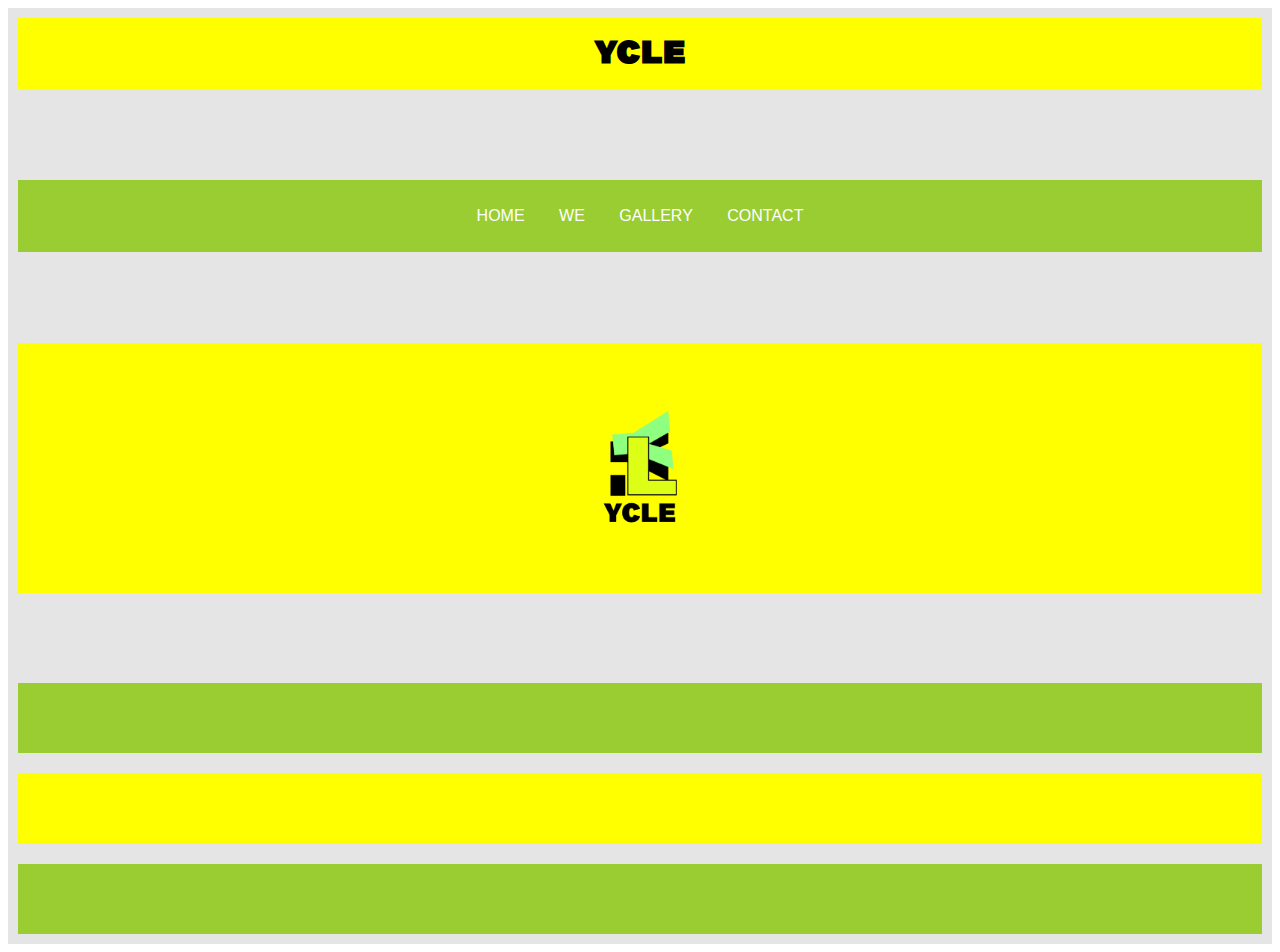
<file: index.html>
<!DOCTYPE html>
<html lang="en">

<head>
    <meta charset="UTF-8">
    <meta name="viewport" content="width=device-width, initial-scale=1.0">
    <link rel="stylesheet" href="style.css">
    <title>ycle</title>
</head>

<body>
    <div class="container">
        <div class="title">
            <h1>YCLE</h1>

        </div>
        <div class="main">
            <nav>
                <a href="">HOME</a>
                <a href="">WE</a>
                <a href="">GALLERY</a>
                <a href="">CONTACT</a>
                <div class="animation start-home"></div>
            </nav>
        </div>
        <div class="s1">
            <section> <img src="./ycle-01.png">
            </section>
        </div>
        <div class="s2">
            <section>
            </section>
        </div>
        <div class="s3">
            <section>
            </section>
        </div>
        <div class="s4">
            <section>
            </section>
        </div>
    </div>
</body>

</html>
</file>
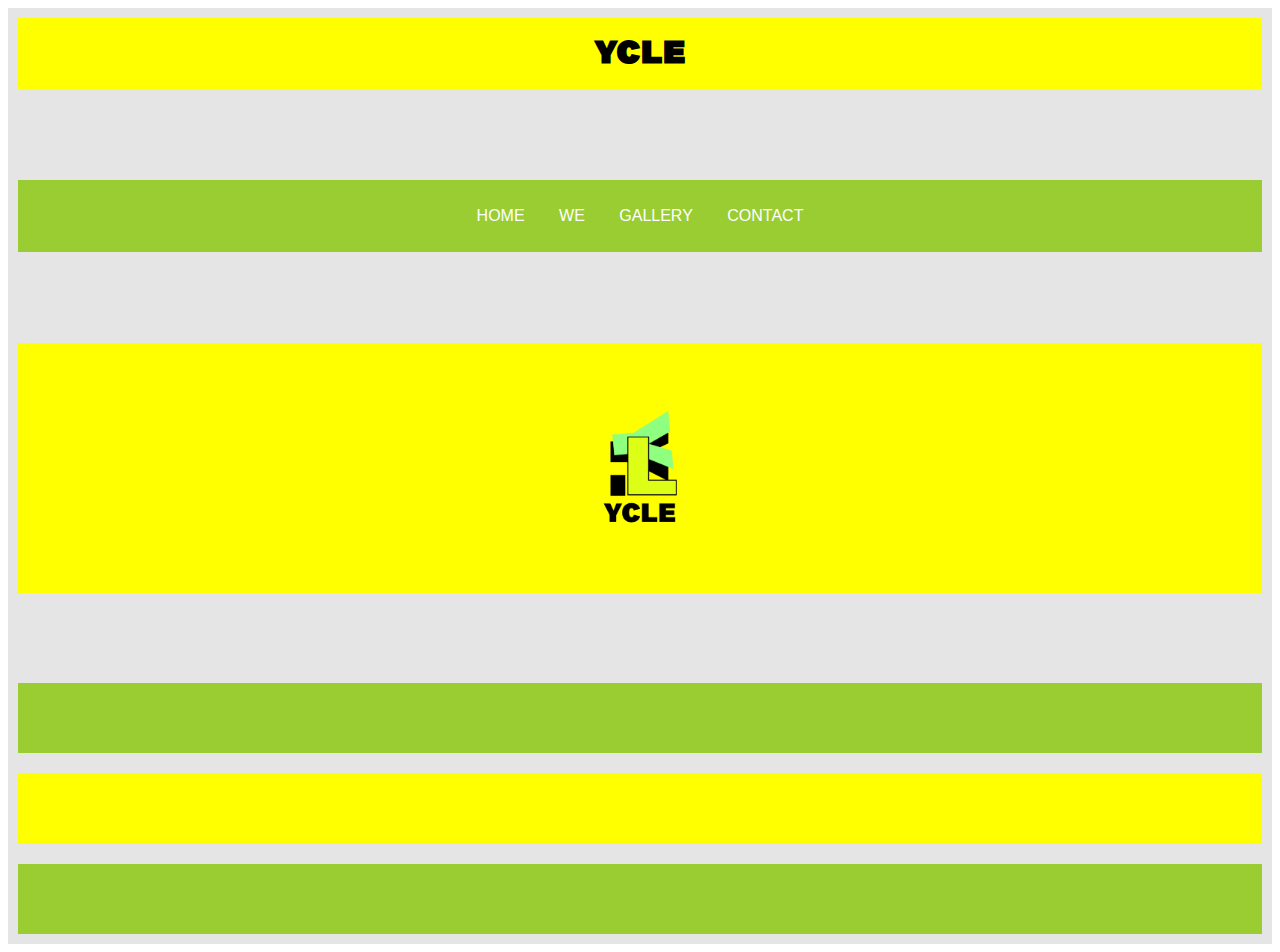
<file: test1/index.html>
<!DOCTYPE html>
<html lang="en">

<head>
    <meta charset="UTF-8">
    <meta name="viewport" content="width=device-width, initial-scale=1.0">
    <link rel="stylesheet" href="style.css">
    <title>ycle</title>
</head>

<body>
    <div class="container">
        <div class="title">
            <h1>YCLE</h1>
        </div>
        <div class="main">
            <nav>
                <a href="">HOME</a>
                <a href="">WE</a>
                <a href="">GALLERY</a>
                <a href="">CONTACT</a>
            </nav>
        </div>
        <div class="s1">
            <section> <img src="./ycle-01.png">
            </section>
        </div>
        <div class="s2">
            <section>
            </section>
        </div>
        <div class="s3">
            <section>
            </section>
        </div>
        <div class="s4">
            <section>
            </section>
        </div>
    </div>
</body>

</html>
</file>
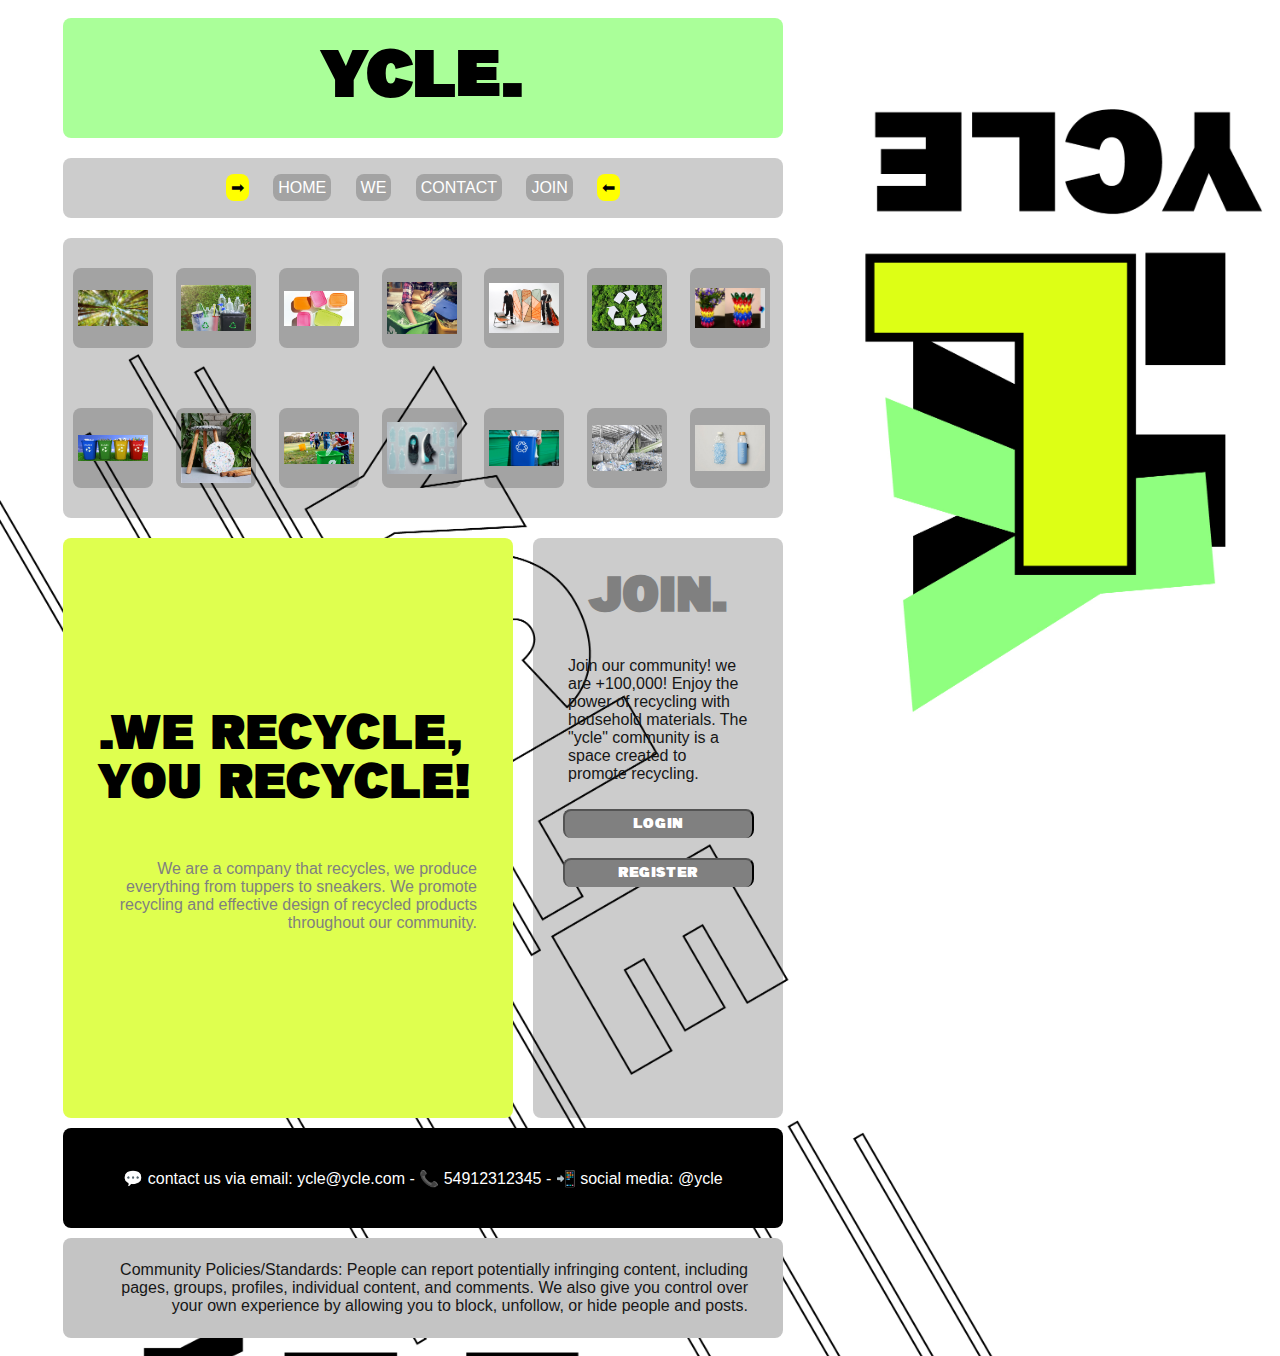
<file: test2/index.html>
<!DOCTYPE html>
<html lang="en">

<head>
    <meta charset="UTF-8">
    <meta name="viewport" content="width=device-width, initial-scale=1.0">
    <link href="https://cdn.jsdelivr.net/npm/bootstrap@5.0.0-beta3/dist/css/bootstrap.min.css" rel="stylesheet" integrity="sha384-eOJMYsd53ii+scO/bJGFsiCZc+5NDVN2yr8+0RDqr0Ql0h+rP48ckxlpbzKgwra6" crossorigin="anonymous">
    <link rel="stylesheet" href="style.css">
    <title>ycle.</title>
</head>

<body>
    <div class="container0">
        <div class="container1">
            <div class="banner">
                <h1>YCLE.</h1>
            </div>
            <div class="main">
                <nav>
                    <a href="" class="arrow_right">&#10145;</a>
                    <a href="#photos">HOME</a>
                    <a href="#we">WE</a>
                    <a href="#contact">CONTACT</a>
                    <a href="#join">JOIN</a>
                    <a href="" class="arrow">&#11013;</a>
                </nav>
            </div>
            <div class="s1">
                <div id="photos">
                    <img src="./Img/ycle14.jpg">
                </div>
                <div id="photos">
                    <img src="./Img/ycle1.jpg">
                </div>
                <div id="photos">
                    <img src="./Img/ycle13.jpg">
                </div>
                <div id="photos">
                    <img src="./Img/ycle2.jpg">
                </div>
                <div id="photos">
                    <img src="./Img/ycle12.jpg">
                </div>
                <div id="photos">
                    <img src="./Img/ycle3.jpg">
                </div>
                <div id="photos">
                    <img src="./Img/ycle11.jpg">
                </div>
                <div id="photos">
                    <img src="./Img/ycle4.png">
                </div>
                <div id="photos">
                    <img src="./Img/ycle10.png">
                </div>
                <div id="photos">
                    <img src="./Img/ycle5.jpg">
                </div>
                <div id="photos">
                    <img src="./Img/ycle9.jpg">
                </div>
                <div id="photos">
                    <img src="./Img/ycle6.png">
                </div>
                <div id="photos">
                    <img src="./Img/ycle8.jpg">
                </div>
                <div id="photos">
                    <img src="./Img/ycle7.jpg">
                </div>
            </div>
            <div class="container2">
                <div class="s2" id="we">

                    <div id="s2a">.WE RECYCLE, YOU RECYCLE!</div>
                    <div id="s2b">We are a company that recycles, we produce everything from tuppers to sneakers. We promote recycling and effective design of recycled products throughout our community.</div>
                </div>
                <div class="s3">
                    <h2 id="join">JOIN.</h2>
                    <P>Join our community! we are +100,000! Enjoy the power of recycling with household materials. The "ycle" community is a space created to promote recycling.</P>
                    <div id="join2">
                        <form action="./pages/page_log-reg.html"> <button>Login</button></form>
                        <form action="./pages/page_reg.html"> <button>Register</button></form>
                    </div>
                </div>
            </div>
            <div class="container3">
                <div class="s4a">
                    <p id="contact">
                        &#128172; contact us via email: ycle@ycle.com - &#128222; 54912312345 - &#128242; social media: @ycle
                    </p>
                </div>
                <div class="s4b">
                    <P id="polity">
                        Community Policies/Standards: People can report potentially infringing content, including pages, groups, profiles, individual content, and comments. We also give you control over your own experience by allowing you to block, unfollow, or hide people and
                        posts.
                    </p>
                </div>

            </div>
        </div>
    </div>
</body>

</html>
</file>
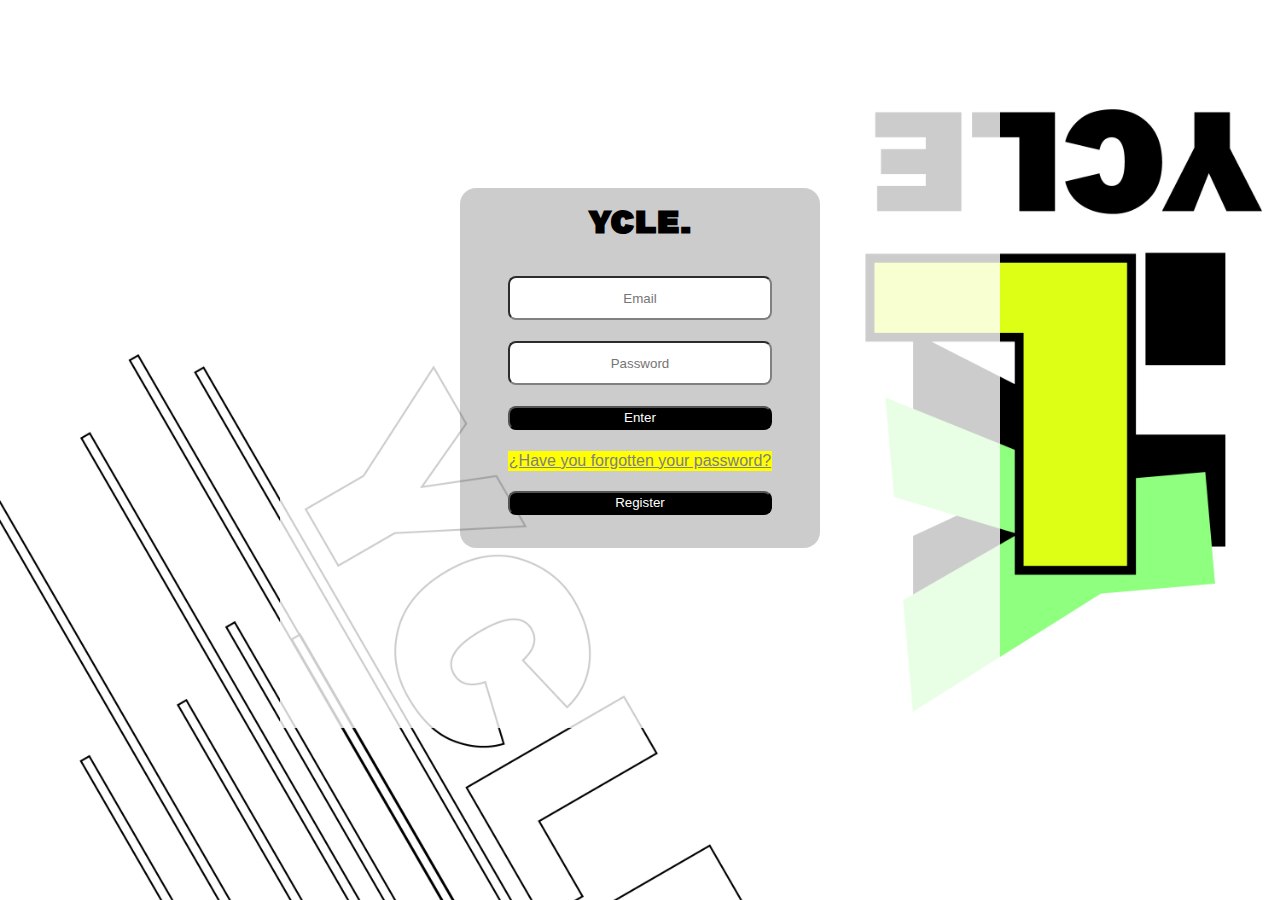
<file: test2/pages/page_log-reg.html>
<!DOCTYPE html>
<html lang="en">

<head>
    <meta charset="UTF-8">
    <meta name="viewport" content="width=device-width, initial-scale=1.0">
    <link href="https://cdn.jsdelivr.net/npm/bootstrap@5.0.0-beta3/dist/css/bootstrap.min.css" rel="stylesheet" integrity="sha384-eOJMYsd53ii+scO/bJGFsiCZc+5NDVN2yr8+0RDqr0Ql0h+rP48ckxlpbzKgwra6" crossorigin="anonymous">
    <link rel="stylesheet" href="./page_log-reg.css">
    <title>ycle.</title>
</head>

<body>
    <div class="container1">

        <div class="log">
            <h2>ycle.</h2>
            <div id="log2">
                <input type="email" name="email" id="email" placeholder="Email">
                <input type="password" name="password" id="password" placeholder="Password">
                <button id="enter">Enter</button>
                <a href="">¿Have you forgotten your password?</a>
                <form action="./page_reg.html" id="register"> <button id="register">Register</button></form>
            </div>
        </div>
    </div>


</body>

</html>
</file>
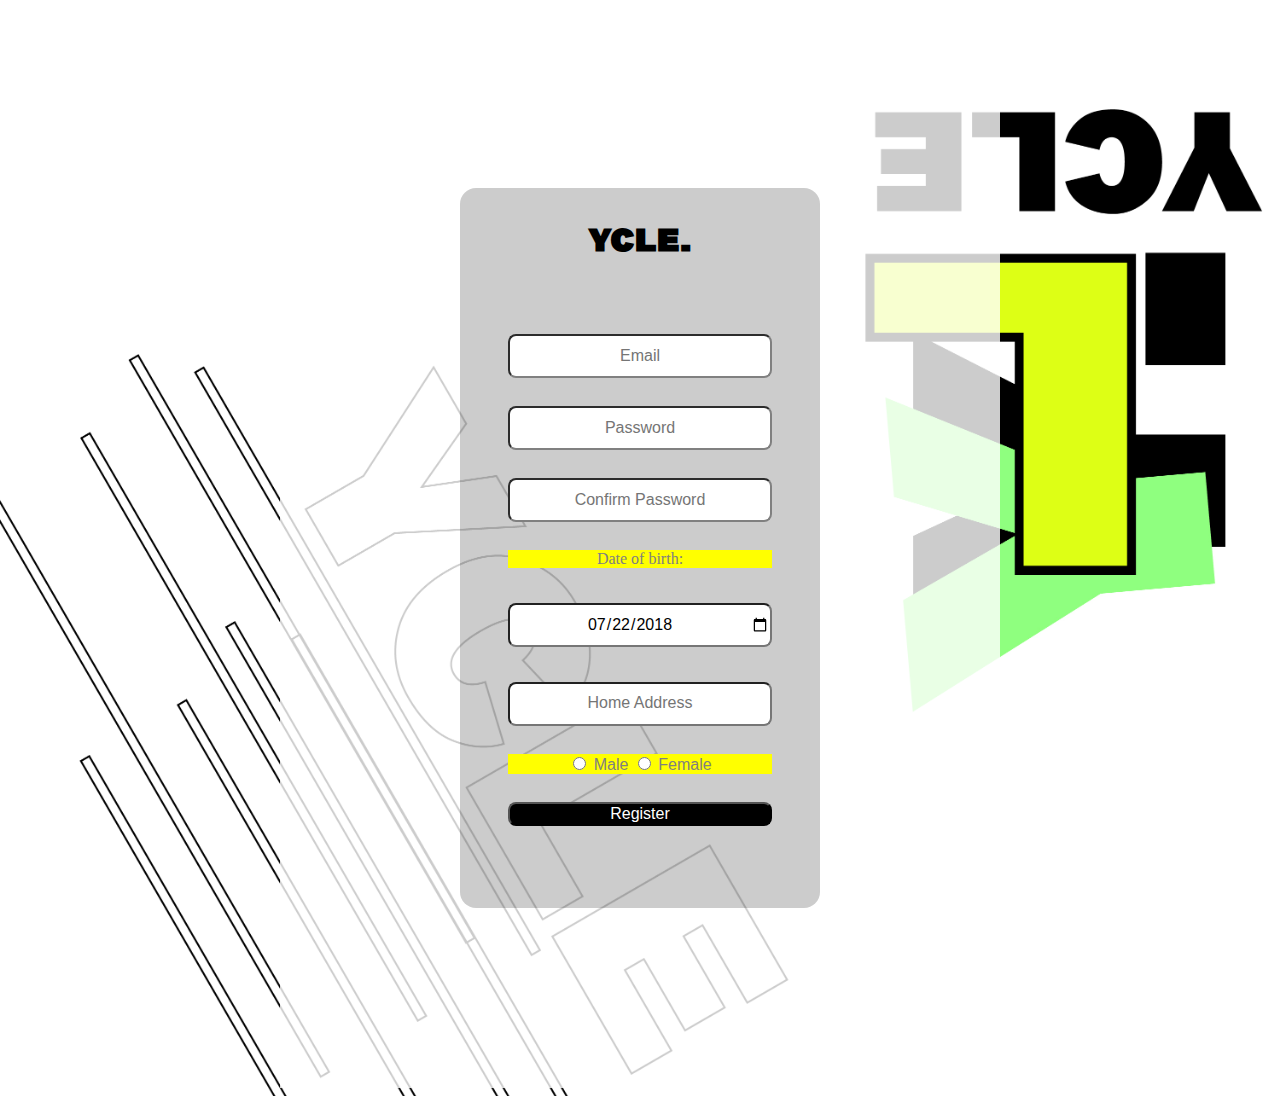
<file: test2/pages/page_reg.html>
<!DOCTYPE html>
<html lang="en">

<head>
    <meta charset="UTF-8">
    <meta name="viewport" content="width=device-width, initial-scale=1.0">
    <link href="https://cdn.jsdelivr.net/npm/bootstrap@5.0.0-beta3/dist/css/bootstrap.min.css" rel="stylesheet" integrity="sha384-eOJMYsd53ii+scO/bJGFsiCZc+5NDVN2yr8+0RDqr0Ql0h+rP48ckxlpbzKgwra6" crossorigin="anonymous">
    <link rel="stylesheet" href="./page_reg.css">
    <title>ycle.</title>
</head>

<body>
    <div class="container1">

        <div class="log">
            <h2>ycle.</h2>
            <div id="log2">
                <input type="email" name="email" id="email" placeholder="Email">
                <input type="password" name="password" id="password" placeholder="Password">
                <input type="password" name="password" id="password" placeholder="Confirm Password">
                <label for="start">Date of birth:</label>
                <input type="date" id="start" name="trip-start" value="2018-07-22" min="2018-01-01" max="2018-12-31">
                <input type="text" name="" id="home_address" placeholder="Home Address">
                <div id="log3">
                    <input type="radio" name="gender" value="male"> Male
                    <input type="radio" name="gender" value="female"> Female
                </div>
                <button id="register">Register</button>
            </div>
        </div>
    </div>


</body>

</html>
</file>
<file: style.css>
@font-face {
    font-family: "bigdeal";
    src: url(./aBigDeal.ttf);
}

body {
    background: white;
    font-family: -apple-system, BlinkMacSystemFont, 'Segoe UI', Roboto, Oxygen, Ubuntu, Cantarell, 'Open Sans', 'Helvetica Neue', sans-serif;
    color: gainsboro;
}

.container {
    display: grid;
    size: 75%;
    height: 936px;
    background: rgb(0, 0, 0, .1);
}

.title {
    font-size: 15px;
    text-align: center;
    align-items: center;
    height: 72px;
    background: yellow;
    margin: 10px;
    font-family: "bigdeal";
    color: black;
    display: grid;
}

.main {
    height: 72px;
    background: yellowgreen;
    margin: 10px;
    align-items: center;
    font-size: 7, 5px;
    text-align: center;
    display: grid;
}

nav a {
    color: white;
    line-height: 50px;
    margin-left: 10px;
    margin-right: 10px;
    text-decoration: none;
    border-radius: 8px;
    padding: 5px;
    display: inline-block;
    transition: all, 5s ease 0;
}

nav a:hover {
    color: black;
    background: yellow;
    bottom: 0;
    height: 1px;
    font-size: 16px;
}

img {
    width: 250px;
    height: 250px;
    justify-content: center;
}

.s1 {
    background: yellow;
    margin: 10px;
    height: 250px;
    justify-items: center;
    display: grid;
}

.s2 {
    background: yellowgreen;
    margin: 10px;
}

.s3 {
    background: yellow;
    margin: 10px;
}

.s4 {
    background: yellowgreen;
    margin: 10px;
}
</file>
<file: test1/style.css>
@font-face {
    font-family: "bigdeal";
    src: url(./aBigDeal.ttf);
}

body {
    background: white;
    font-family: -apple-system, BlinkMacSystemFont, 'Segoe UI', Roboto, Oxygen, Ubuntu, Cantarell, 'Open Sans', 'Helvetica Neue', sans-serif;
    color: gainsboro;
}

.container {
    display: grid;
    size: 75%;
    height: 936px;
    background: rgb(0, 0, 0, .1);
}

.title {
    font-size: 15px;
    text-align: center;
    align-items: center;
    height: 72px;
    background: yellow;
    margin: 10px;
    font-family: "bigdeal";
    color: black;
    display: grid;
}

.main {
    height: 72px;
    background: yellowgreen;
    margin: 10px;
    align-items: center;
    font-size: 7, 5px;
    text-align: center;
    display: grid;
}

nav a {
    color: white;
    line-height: 50px;
    margin-left: 10px;
    margin-right: 10px;
    text-decoration: none;
    border-radius: 8px;
    padding: 5px;
    display: inline-block;
    transition: all, 5s ease 0;
}

nav a:hover {
    color: black;
    background: yellow;
    bottom: 0;
    height: 1px;
    font-size: 16px;
}

img {
    width: 250px;
    height: 250px;
    justify-content: center;
}

.s1 {
    background: yellow;
    margin: 10px;
    height: 250px;
    justify-items: center;
    display: grid;
}

.s2 {
    background: yellowgreen;
    margin: 10px;
}

.s3 {
    background: yellow;
    margin: 10px;
}

.s4 {
    background: yellowgreen;
    margin: 10px;
}
</file>
<file: test2/style.css>
@font-face {
    font-family: "bigdeal";
    src: url(./aBigDeal.ttf);
}

*,
*:before,
*:after {
    box-sizing: inherit;
}

body {
    background: url(./bg_ycle5-01.jpg);
    background-size: cover;
}

.container0 {
    width: 830px;
    height: 1340px;
    display: grid;
    justify-content: center;
    align-items: center;
}

.container1 {
    display: grid;
    justify-content: center;
}

.banner {
    background: rgba(126, 255, 100, 0.658);
    width: 720px;
    height: 120px;
    margin: 10px;
    border-radius: 8px;
    display: inline-flex;
    justify-content: center;
    align-items: center;
}

h1 {
    font-size: 60px;
    font-family: "bigdeal";
    color: black;
}

.main {
    background: rgb(0, 0, 0, .2);
    width: 720px;
    height: 60px;
    margin: 10px;
    border-radius: 8px;
    display: inline-flex;
    justify-content: center;
    align-items: center;
    font-family: 'Segoe UI', Tahoma, Geneva, Verdana, sans-serif;
}

nav a {
    color: white;
    line-height: 50px;
    margin-left: 10px;
    margin-right: 10px;
    text-decoration: none;
    border-radius: 8px;
    padding: 5px;
    background: rgb(0, 0, 0, .2);
}

.arrow_right {
    color: black;
    line-height: 50px;
    margin-left: 10px;
    margin-right: 10px;
    text-decoration: none;
    border-radius: 8px;
    padding: 5px;
    background: yellow;
}

.arrow {
    color: black;
    line-height: 50px;
    margin-left: 10px;
    margin-right: 10px;
    text-decoration: none;
    border-radius: 8px;
    padding: 5px;
    background: yellow;
}

nav a:hover {
    color: black;
    background: yellow;
    font-size: 16px;
}

.s1 {
    background: rgb(0, 0, 0, .2);
    width: 720px;
    height: 280px;
    margin: 10px;
    border-radius: 8px;
    display: grid;
    justify-content: center;
    align-items: center;
    grid-template-columns: repeat(7, 1fr);
}

#photos {
    background: rgb(0, 0, 0, .2);
    width: 80px;
    height: 80px;
    margin: 10px;
    border-radius: 8px;
    display: inline-flex;
    justify-content: center;
    align-items: center;
}

img {
    width: 70px;
    height: auto;
}

#photos:hover {
    background: yellow;
    width: 90px;
    height: 90px;
    margin: 10px;
    border-radius: 8px;
    display: inline-flex;
    justify-content: center;
    align-items: center;
}

img:hover {
    width: 80px;
    height: auto;
}

.container2 {
    display: grid;
    grid-template-columns: repeat(2, 0fr);
    justify-content: center;
}

.s2 {
    background: rgba(223, 255, 79);
    width: 450px;
    height: 580px;
    margin: 10px;
    border-radius: 8px;
    display: flex;
    flex-direction: column;
    justify-content: center;
}

#s2a {
    font-family: "bigdeal";
    font-size: 45px;
    height: 100px;
    margin-left: 35px;
    margin-right: 35px;
    margin-bottom: 35px;
    display: flex;
    flex-direction: column;
    justify-content: center;
    text-align: left;
}

#s2b {
    height: 100px;
    margin-left: 35px;
    margin-right: 35px;
    padding: 1px;
    display: flex;
    flex-direction: column;
    justify-content: center;
    text-align: right;
    font-family: 'Segoe UI', Tahoma, Geneva, Verdana, sans-serif;
    color: grey;
}

.s3 {
    background: rgb(0, 0, 0, .2);
    width: 250px;
    height: 580px;
    margin: 10px;
    border-radius: 8px;
}

h2 {
    font-family: "bigdeal";
    font-size: 45px;
    margin: 35PX;
    text-align: center;
    color: grey;
}

p {
    text-align: left;
    margin-left: 35px;
    margin-right: 35px;
    font-family: 'Segoe UI', Tahoma, Geneva, Verdana, sans-serif;
    color: rgb(22, 22, 22);
}

#join2 {
    display: grid;
    justify-content: center;
    align-items: center;
    width: 250px;
}

button {
    width: 175px;
    height: 25px;
    background: grey;
    margin: 10px;
    border-bottom: none;
    border-radius: 8px;
    display: inline-flex;
    justify-content: center;
    align-items: center;
    text-align: center;
    color: white;
    font-family: "bigdeal";
}

.container3 {
    display: grid;
    justify-content: center;
}

.s4a {
    background: black;
    width: 720px;
    height: 100px;
    border-radius: 8px;
    margin-bottom: 10px;
    display: flex;
    flex-direction: column;
    justify-content: center;
}

.s4b {
    background: rgb(196, 196, 196);
    width: 720px;
    height: 100px;
    border-radius: 8px;
    margin-bottom: 10px;
    display: flex;
    flex-direction: column;
    justify-content: center;
}

#polity {
    margin-left: 35px;
    margin-right: 35px;
    font-family: 'Segoe UI', Tahoma, Geneva, Verdana, sans-serif;
    color: rgb(22, 22, 22);
    text-align: right;
}

#contact {
    margin-left: 35px;
    margin-right: 35px;
    font-family: 'Segoe UI', Tahoma, Geneva, Verdana, sans-serif;
    color: white;
    display: inline-flex;
    justify-content: center;
    align-items: center;
}
</file>
<file: test2/pages/page_log-reg.css>
@font-face {
    font-family: "bigdeal";
    src: url(../aBigDeal.ttf);
}

*,
*:before,
*:after {
    box-sizing: inherit;
}

body {
    background: url(../bg_ycle5-01.jpg);
    background-size: cover;
    display: grid;
    justify-content: center;
    align-items: center;
}

.container1 {
    width: 720px;
    height: 720px;
    background: rgb(255, 255, 255, .80);
    display: grid;
    justify-content: center;
    align-items: center;
    text-align: center;
}

h2 {
    font-size: 30px;
    font-family: "bigdeal";
    color: black;
    margin-top: 20px;
}

.log {
    margin: 100px;
    width: 360px;
    height: 360px;
    border-radius: 16px;
    background: rgb(0, 0, 0, .2);
    display: grid;
    justify-content: center;
    align-items: center;
    text-align: center;
}

#log2 {
    height: 260px;
    display: grid;
    justify-content: center;
    align-items: center;
    text-align: center;
    margin-bottom: 50px;
}

#password {
    padding: 0px;
    height: 40px;
    border-radius: 8px;
    border-color: gray;
}

#password:hover {
    border-color: gray;
}

#password::placeholder {
    text-align: center;
    font-family: 'Segoe UI', Tahoma, Geneva, Verdana, sans-serif;
}

#email::placeholder {
    text-align: center;
    font-family: 'Segoe UI', Tahoma, Geneva, Verdana, sans-serif;
}

#email {
    padding: 0px;
    height: 40px;
    border-radius: 8px;
    border-color: gray;
}

#email:hover {
    border-color: gray;
}

a {
    padding: 0px;
    height: 20px;
    background: yellow;
    color: grey;
    font-family: 'Segoe UI', Tahoma, Geneva, Verdana, sans-serif;
    text-align: center;
    line-height: 20px;
}

a:hover {
    color: black;
}

#enter {
    padding: 0px;
    height: 20px;
    width: 260px;
    border-radius: 8px;
    font-family: 'Segoe UI', Tahoma, Geneva, Verdana, sans-serif;
    text-align: center;
    line-height: 20px;
    background: black;
    color: white;
}

button#register {
    padding: 0px;
    height: 20px;
    width: 260px;
    border-radius: 8px;
    font-family: 'Segoe UI', Tahoma, Geneva, Verdana, sans-serif;
    text-align: center;
    line-height: 20px;
    background: black;
    color: white;
}
</file>
<file: test2/pages/page_reg.css>
@font-face {
    font-family: "bigdeal";
    src: url(../aBigDeal.ttf);
}

*,
*:before,
*:after {
    box-sizing: inherit;
}

body {
    background: url(../bg_ycle5-01.jpg);
    background-size: cover;
    display: grid;
    justify-content: center;
    align-items: center;
}

.container1 {
    width: 720px;
    height: 1080px;
    background: rgb(255, 255, 255, .80);
    display: grid;
    justify-content: center;
    align-items: center;
    text-align: center;
}

h2 {
    font-size: 30px;
    font-family: "bigdeal";
    color: black;
    margin-top: 20px;
}

.log {
    margin: 100px;
    width: 360px;
    height: 720px;
    border-radius: 16px;
    background: rgb(0, 0, 0, .2);
    display: grid;
    justify-content: center;
    align-items: center;
    text-align: center;
}

#log2 {
    height: 520px;
    display: grid;
    justify-content: center;
    align-items: center;
    text-align: center;
    margin-bottom: 50px;
}

#password {
    padding: 0px;
    height: 40px;
    border-radius: 8px;
    border-color: gray;
}

#password:hover {
    border-color: gray;
}

#password::placeholder {
    text-align: center;
    font-family: 'Segoe UI', Tahoma, Geneva, Verdana, sans-serif;
    font-size: 16px;
}

#email::placeholder {
    text-align: center;
    font-family: 'Segoe UI', Tahoma, Geneva, Verdana, sans-serif;
    font-size: 16px;
}

#email {
    padding: 0px;
    height: 40px;
    border-radius: 8px;
    border-color: gray;
}

#email:hover {
    border-color: gray;
}

#register {
    padding: 0px;
    width: 260px;
    height: 20px;
    border-radius: 8px;
    font-family: 'Segoe UI', Tahoma, Geneva, Verdana, sans-serif;
    font-size: 16px;
    text-align: center;
    line-height: 20px;
    background: black;
    color: white;
}

label {
    display: grid;
    background: yellow;
    color: grey;
}

#start {
    margin: .4rem 0;
    font-family: 'Segoe UI', Tahoma, Geneva, Verdana, sans-serif;
    font-size: 16px;
    padding: 0px;
    width: 260px;
    height: 40px;
    border-radius: 8px;
    text-align: center;
    line-height: 40px;
}

#start::placeholder {
    text-align: center;
    font-family: 'Segoe UI', Tahoma, Geneva, Verdana, sans-serif;
    font-size: 16px;
}

#home_address {
    padding: 0px;
    width: 260px;
    height: 40px;
    border-radius: 8px;
    line-height: 20px;
}

#home_address::placeholder {
    text-align: center;
    font-family: 'Segoe UI', Tahoma, Geneva, Verdana, sans-serif;
    font-size: 16px;
    text-align: center;
}

#log3 {
    font-family: 'Segoe UI', Tahoma, Geneva, Verdana, sans-serif;
    font-size: 16px;
    background: yellow;
    color: grey;
}
</file>
